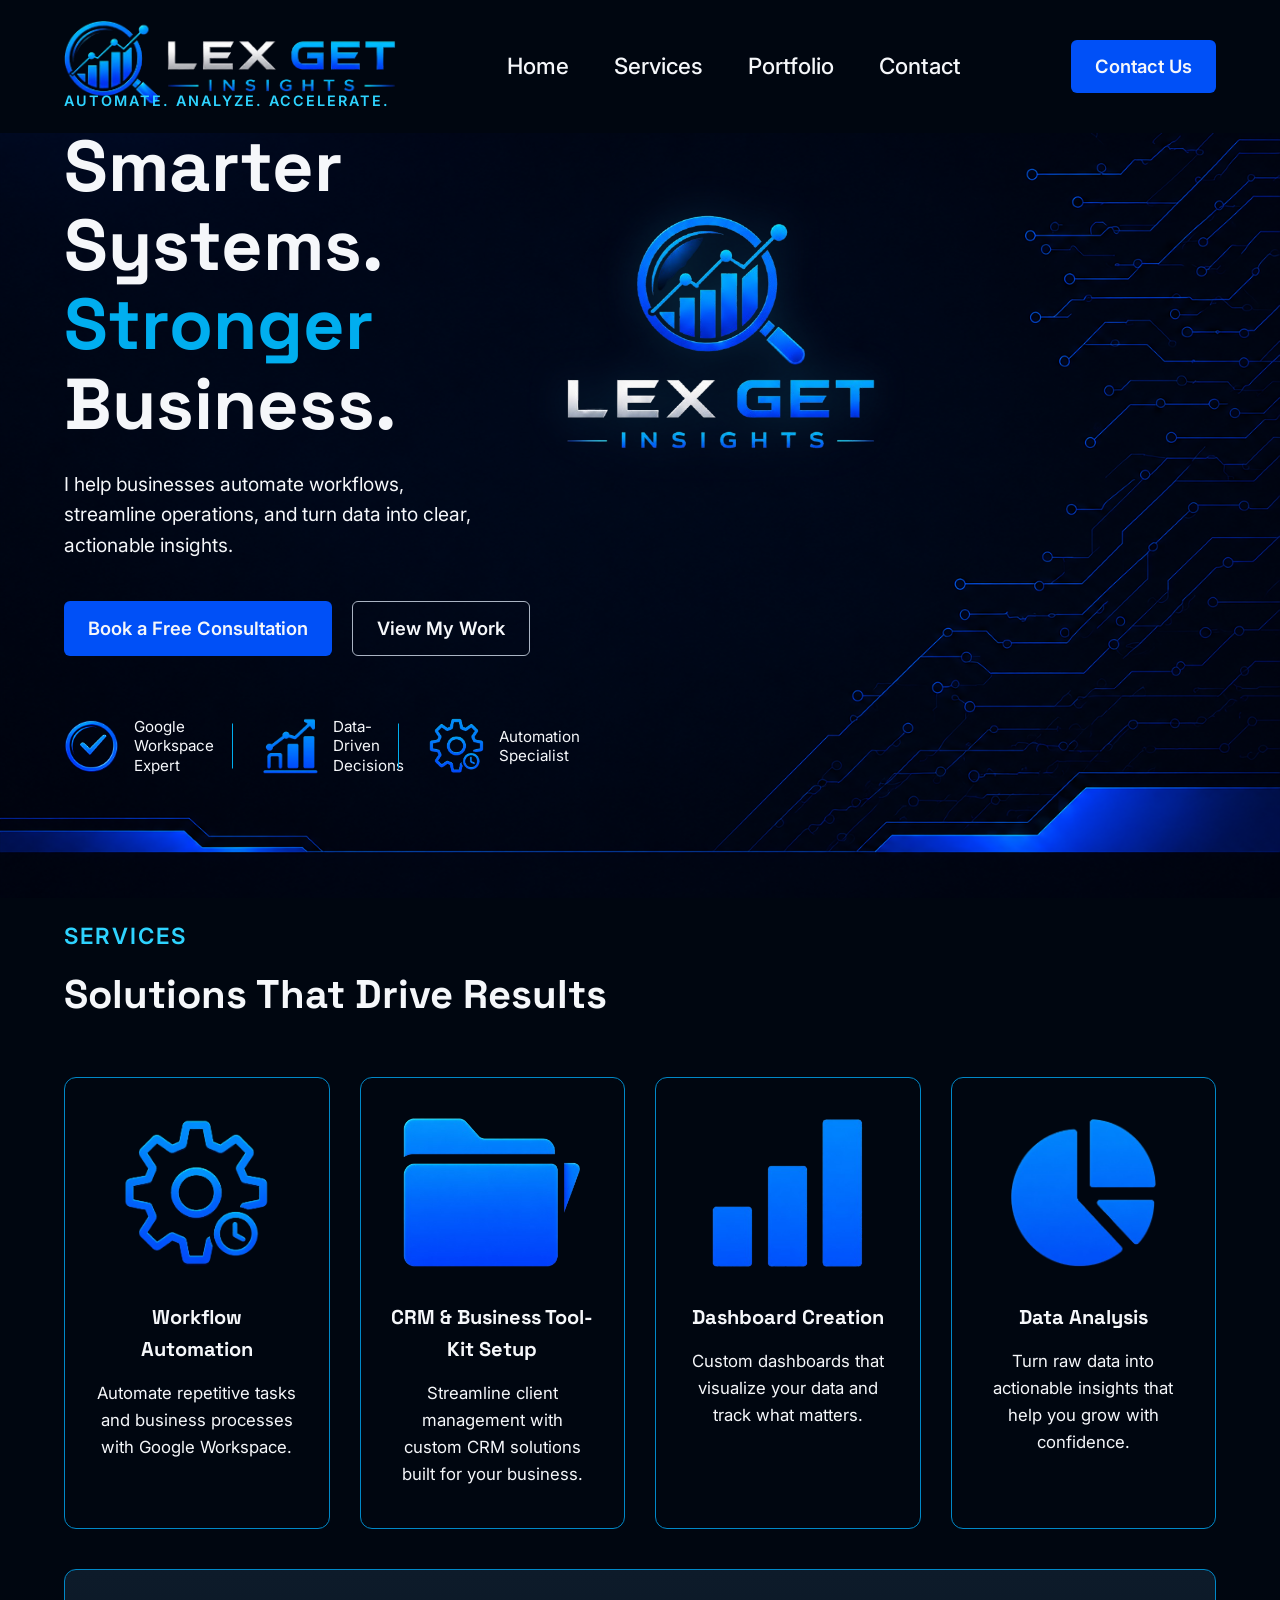
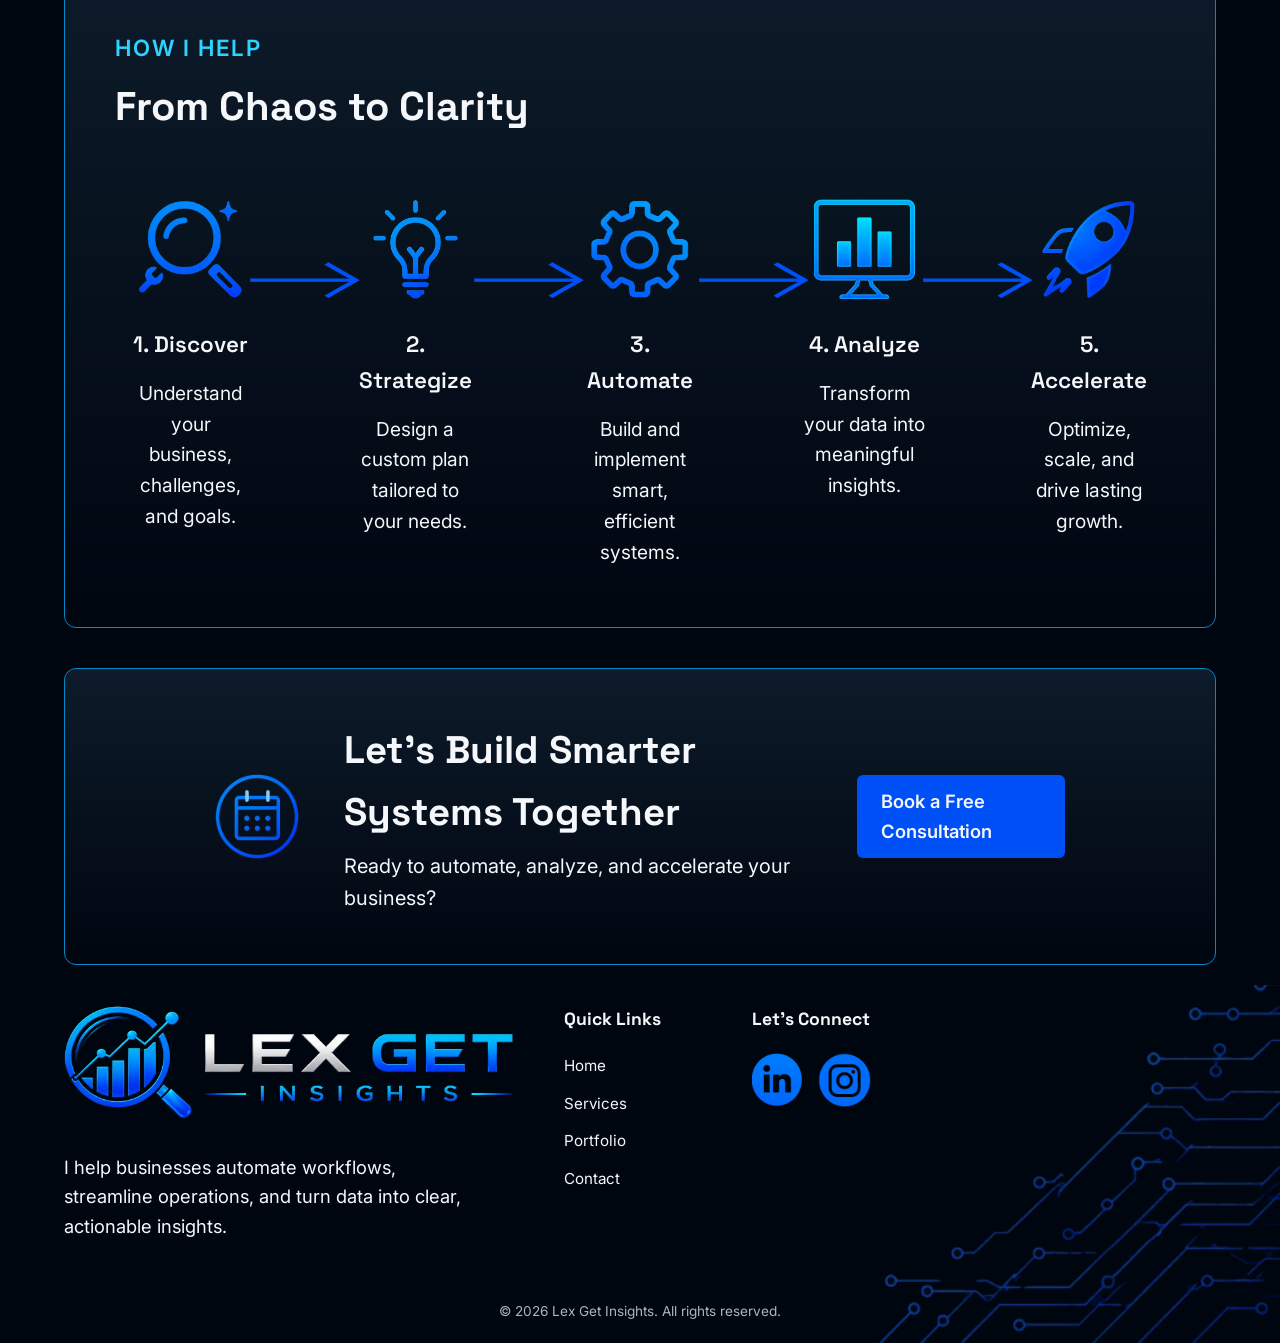
<file: index.html>
<!DOCTYPE html>
<html lang="en">
<head>
    <meta charset="UTF-8">
    <meta name="viewport" content="width=device-width, initial-scale=1.0">
    <title>Lex Get Insights | Data & Automation</title>
    
    <link rel="preconnect" href="https://fonts.googleapis.com">
    <link rel="preconnect" href="https://fonts.gstatic.com" crossorigin>
    <link href="https://fonts.googleapis.com/css2?family=Inter:wght@400;500;600&family=Space+Grotesk:wght@500;700&display=swap" rel="stylesheet">
    
    <link rel="stylesheet" href="css/style.css">
</head>
<body>
    <header class="main-header">
        
        <div class="logo">
            <img src="Assets/Images/nav-logo.png" alt="Lex Get Insights Logo" class="logo-img">
        </div>
        
        <nav class="nav-links">
            <a href="/">Home</a>
            <a href="/#services">Services</a>
            <a href="/portfolio">Portfolio</a>
            <a href="/contact">Contact</a>
        </nav>
        
        <a href="/contact" class="btn btn-primary">
            Contact Us
        </a>

    </header>

    <section class="hero" id="home">
        
        <div class="hero-content">
            <p class="subtitle">AUTOMATE. ANALYZE. ACCELERATE.</p>
            <h1>Smarter Systems.<br><span class="highlight">Stronger</span> Business.</h1>
            <p class="description">I help businesses automate workflows, streamline operations, and turn data into clear, actionable insights.</p>
            
            <div class="hero-buttons">
                <a href="/contact" class="btn btn-primary">Book a Free Consultation</a>
                <a href="/portfolio" class="btn btn-secondary">View My Work</a>
            </div>
            <div class="trust-badges">
                <div class="badge">
                    <img src="Assets/Images/icon-check.png" alt="Check Icon" class="badge-check">
                    <span>Google Workspace<br>Expert</span>
                </div>
                <div class="badge">
                    <img src="Assets/Images/icon-chart.png" alt="Chart Icon" class="badge-chart">
                    <span>Data-Driven<br>Decisions</span>
                </div>
                <div class="badge">
                    <img src="Assets/Images/icon-gear.png" alt="Gear Icon" class="badge-gear">
                    <span>Automation<br>Specialist</span>
                </div>
            </div>
                </div>
            </div>
        </div>

        <div class="hero-graphic">
            <img src="Assets/Images/logo.png" alt="Data Insights Graphic">
            </div>

    </section>
    <section class="services-section" id="services">
        
        <div class="section-header">
            <p class="section-subtitle">SERVICES</p>
            <h2>Solutions That Drive Results</h2>
        </div>
        
        <div class="services-grid">
            
            <div class="service-card">
                <img src="Assets/Images/icon-gear.png" alt="Workflow Automation" class="service-icon">
                <h3>Workflow Automation</h3>
                <p>Automate repetitive tasks and business processes with Google Workspace.</p>
            </div>

            <div class="service-card">
                <img src="Assets/Images/icon-crm.png" alt="CRM & Systems Setup" class="service-icon">
                <h3>CRM & Business Tool-Kit Setup</h3>
                <p>Streamline client management with custom CRM solutions built for your business.</p>
            </div>

            <div class="service-card">
                <img src="Assets/Images/icon-dashboard.png" alt="Dashboard Creation" class="service-icon">
                <h3>Dashboard Creation</h3>
                <p>Custom dashboards that visualize your data and track what matters.</p>
            </div>

            <div class="service-card">
                <img src="Assets/Images/icon-analysis.png" alt="Data Analysis" class="service-icon">
                <h3>Data Analysis</h3>
                <p>Turn raw data into actionable insights that help you grow with confidence.</p>
            </div>

        </div>
    </section>
    <section class="process-section" id="process">
        
        <div class="process-container">
            
            <div class="section-header">
                <p class="section-subtitle">HOW I HELP</p>
                <h2>From Chaos to Clarity</h2>
            </div>

            <div class="process-steps">
                
                <div class="step">
                    <img src="Assets/Images/icon-discover.png" alt="Discover">
                    <h4>1. Discover</h4>
                    <p>Understand your business, challenges, and goals.</p>
                </div>

                <div class="step-arrow">&#10230;</div>

                <div class="step">
                    <img src="Assets/Images/icon-strategize.png" alt="Strategize">
                    <h4>2. Strategize</h4>
                    <p>Design a custom plan tailored to your needs.</p>
                </div>

                <div class="step-arrow">&#10230;</div>

                <div class="step">
                    <img src="Assets/Images/icon-automate.png" alt="Automate">
                    <h4>3. Automate</h4>
                    <p>Build and implement smart, efficient systems.</p>
                </div>

                <div class="step-arrow">&#10230;</div>

                <div class="step">
                    <img src="Assets/Images/icon-analyze.png" alt="Analyze">
                    <h4>4. Analyze</h4>
                    <p>Transform your data into meaningful insights.</p>
                </div>

                <div class="step-arrow">&#10230;</div>

                <div class="step">
                    <img src="Assets/Images/icon-accelerate.png" alt="Accelerate">
                    <h4>5. Accelerate</h4>
                    <p>Optimize, scale, and drive lasting growth.</p>
                </div>

            </div>
        </div>
    </section>
    <section class="cta-section">
        <div class="cta-container">
            
            <div class="cta-left">
                <img src="Assets/Images/icon-cta-large.png" alt="Schedule Icon" class="cta-main-icon">
                <div class="cta-text">
                    <h2>Let's Build Smarter Systems Together</h2>
                    <p>Ready to automate, analyze, and accelerate your business?</p>
                </div>
            </div>

            <div class="cta-right">
                <a href="/contact" class="btn btn-primary">Book a Free Consultation</a>
            </div>

        </div>
    </section>
    <footer class="site-footer">
        <div class="footer-container">
            
            <div class="footer-brand">
                <img src="Assets/Images/nav-logo.png" alt="Lex Get Insights Logo" class="footer-logo">
                <p>I help businesses automate workflows, streamline operations, and turn data into clear, actionable insights.</p>
            </div>

            <div class="footer-links">
                <h4>Quick Links</h4>
                <ul>
                    <li><a href="/">Home</a></li>
                    <li><a href="/#services">Services</a></li>
                    <li><a href="/portfolio">Portfolio</a></li>
                    <li><a href="/contact">Contact</a></li>
                </ul>
            </div>

            <div class="footer-socials">
                <h4>Let's Connect</h4>
                <div class="social-icons">
                    <a href="https://www.linkedin.com/in/lexijimenez/">
                        <img src="Assets/Images/icon-linkedin-circle.png" alt="LinkedIn" class="social-icon-linkedin"></a>
                    <a href="https://www.instagram.com/lex_get_insights/?hl=en">
                        <img src="Assets/Images/icon-ig-circle.png" alt="Instagram" class="social-icon-instagram"></a>
                </div>
            </div>

        </div>
        

        <div class="footer-bottom">
            <p>&copy; 2026 Lex Get Insights. All rights reserved.</p>
        </div>
        <img src="Assets/Images/footer-corner.png" alt="" class="footer-corner-graphic">

    </footer>

    </body>
</html>
</file>
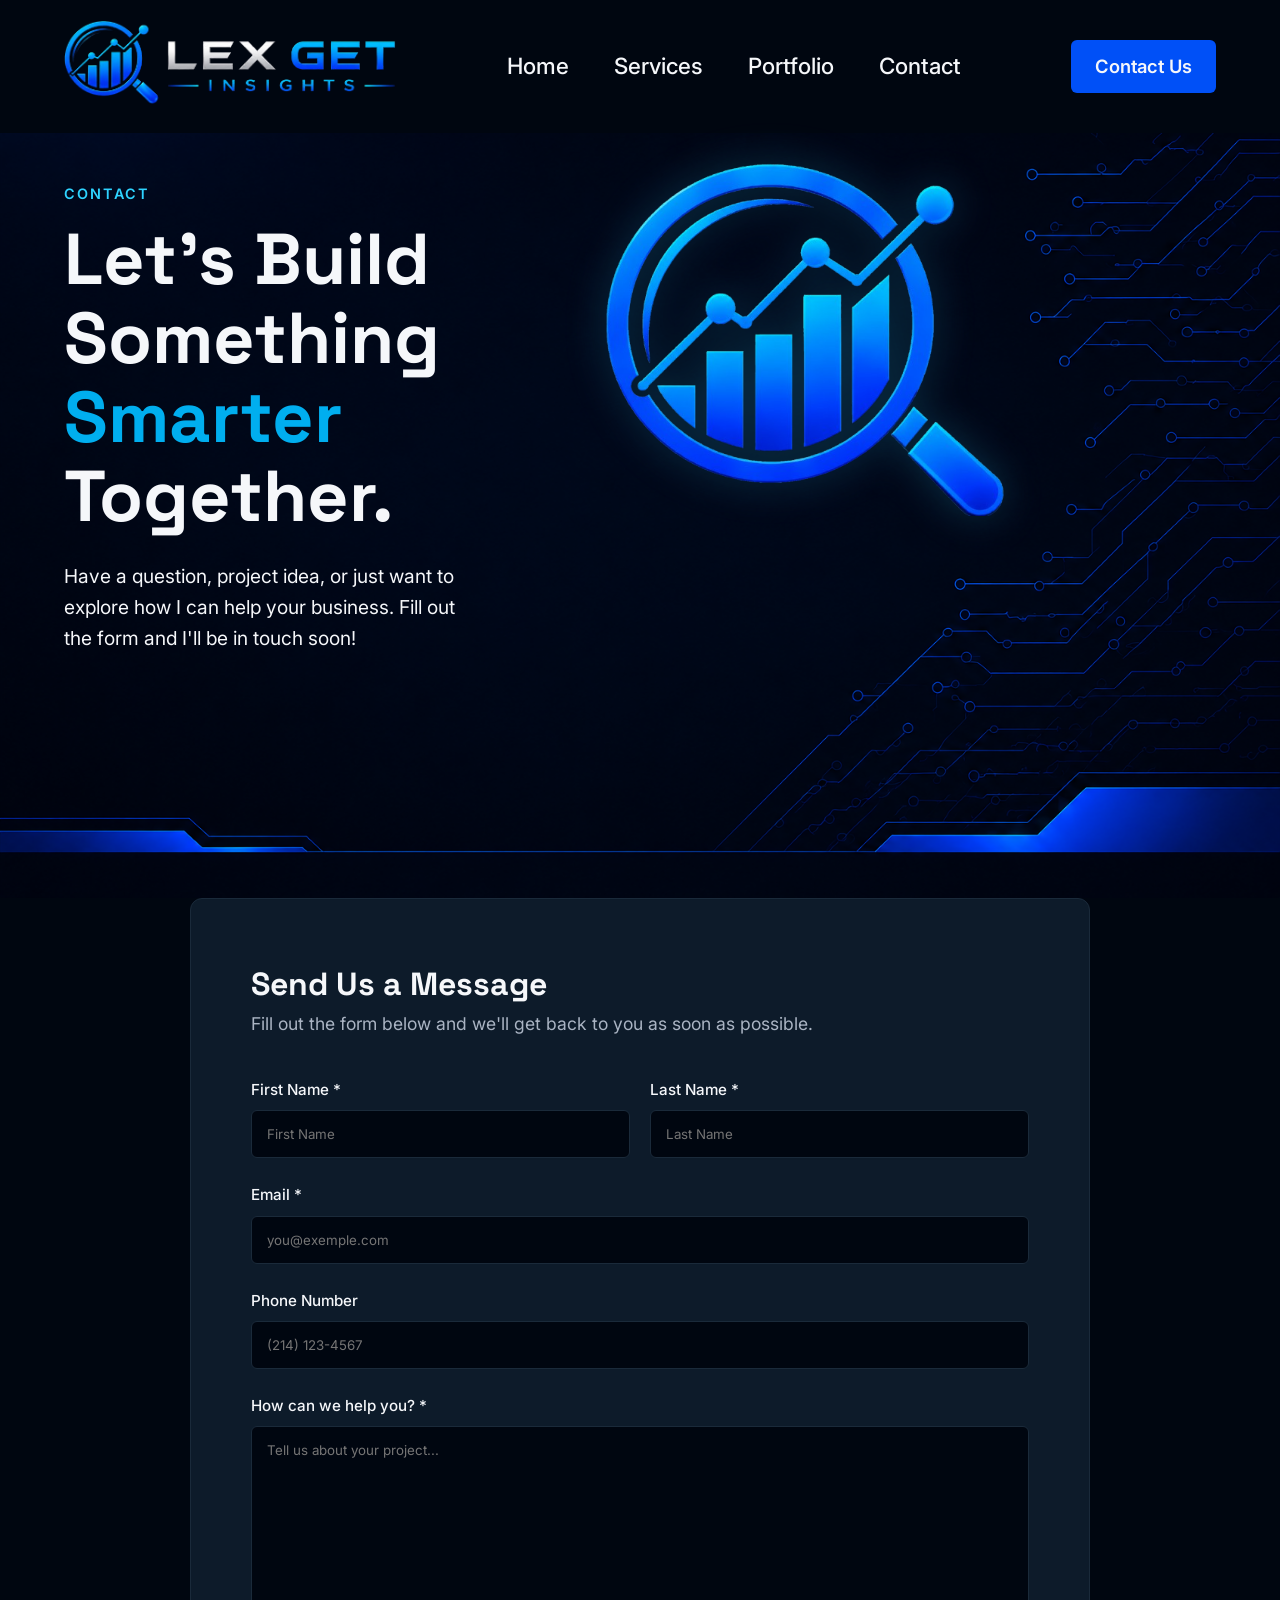
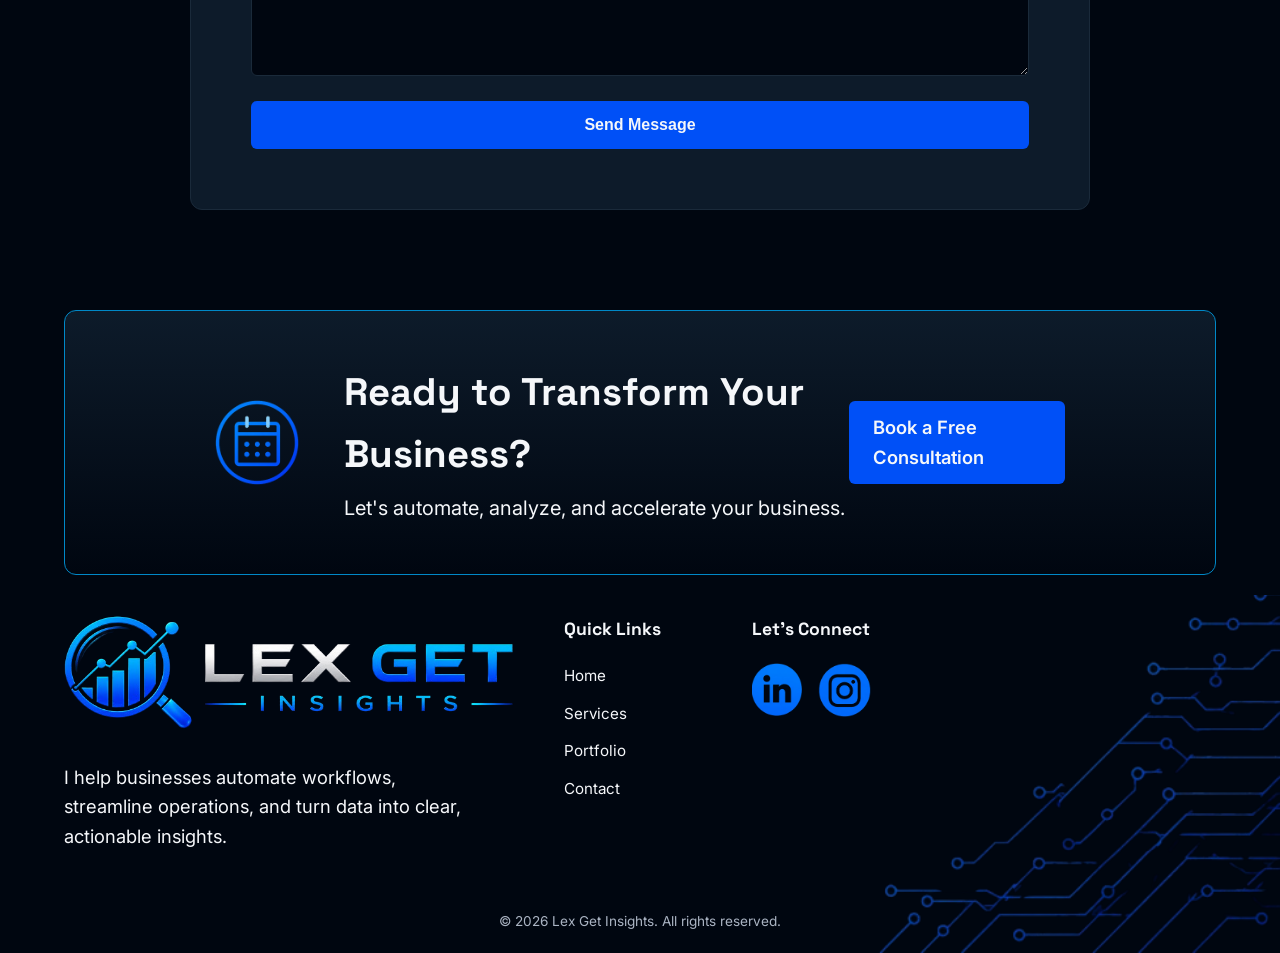
<file: contact.html>
<!DOCTYPE html>
<html lang="en">
<head>
    <meta charset="UTF-8">
    <meta name="viewport" content="width=device-width, initial-scale=1.0">
    <title>Contact | Lex Get Insights</title>
    
    <link rel="preconnect" href="https://fonts.googleapis.com">
    <link rel="preconnect" href="https://fonts.gstatic.com" crossorigin>
    <link href="https://fonts.googleapis.com/css2?family=Inter:wght@400;500;600&family=Space+Grotesk:wght@500;700&display=swap" rel="stylesheet">  
    <link rel="stylesheet" href="css/style.css">
</head>

<body>
    <header class="main-header">
        <div class="logo">
            <img src="Assets/Images/nav-logo.png" alt="Lex Get Insights Logo" class="logo-img">
        </div>
        <nav class="nav-links">
            <a href="/">Home</a>
            <a href="/#services">Services</a>
            <a href="/portfolio">Portfolio</a>
            <a href="/contact">Contact</a>
        </nav>
            <a href="/contact" class="btn btn-primary">Contact Us</a>
    </header>

    <section class="hero" id="home">
        <div class="hero-content">
            <p class="subtitle">Contact</p>
            <h1>Let's Build Something<br><span class="highlight">Smarter</span> Together.</h1>
            <p class="description">Have a question, project idea, or just want to explore how I can help your business. 
                Fill out the form and I'll be in touch soon!</p>
        </div>
        <div class="hero-graphic">
            <img src="Assets/Images/Insights-logo.png" alt="Data Insights Graphic" class="contact-hero-img">
        </div>
    </section>

    <section class="contact-form-section">
    <div class="form-container">
<div class="form-header">
        <h3>Send Us a Message</h3>
        <p>Fill out the form below and we'll get back to you as soon as possible.</p>
    </div>
        
        <form id="inquiry-form">
    <div class="form-row">
        <div class="form-group">
            <label for="FirstName">First Name *</label>
            <input type="text" name="firstName" placeholder="First Name" required>
        </div>
        <div class="form-group">
            <label for="LastName">Last Name *</label>
            <input type="text" name="lastName" placeholder="Last Name" required>
        </div>
    </div>

    <div class="form-group">
        <label for="Email">Email *</label>
        <input type="email" name="email" placeholder="you@exemple.com" required>
    </div>

    <div class="form-group">
        <label for="Phone">Phone Number</label>
        <input type="tel" name="phone" placeholder="(214) 123-4567">
    </div>

    <div class="form-group">
        <label for="Message">How can we help you? *</label>
        <textarea name="message" placeholder="Tell us about your project..."></textarea>
    </div>

    <button type="submit" class="submit-button">Send Message</button>
</form>

<div id="success-message" class="hidden">
        <h3>Thank you!</h3>
        <p>Your inquiry has been submitted. We will contact you soon!</p>
    </div>
    </div>
    </section>

    <section class="cta-section">
        </section>

    <footer class="site-footer">
        </footer>

   <script>
  const form = document.getElementById('inquiry-form');
  const successMessage = document.getElementById('success-message');
  
  // NEW: 1. Grab the submit button so we can control it
  const submitBtn = form.querySelector('.submit-button'); 

  // IMPORTANT: Replace this with your actual Google Script URL
  const SCRIPT_URL = "https://script.google.com/macros/s/AKfycbzHzBVbfmNsT1n6Gexwps_C5vP4YtxvHcUQK9m3H01-yP7qOJF6SyucvJMWenX4Y90S/exec";

  form.addEventListener('submit', function(event) {
    event.preventDefault(); // This stops the page from refreshing

    // NEW: 2. Immediately lock the button and change the text
    submitBtn.disabled = true;
    submitBtn.textContent = 'Submitting...';

    // 1. Gather all the information from the form boxes
    const formData = new FormData(form);

    // 2. Send the data to your Google Script
    fetch(SCRIPT_URL, {
        method: 'POST',
        body: formData
      })
      .then(response => {
        // 3. ONLY if the send was successful, do these two things:
        form.style.display = 'none';           // Hide the form
        successMessage.classList.remove('hidden'); // Show the "Thank you" message
        
        // NEW: 3. Reset the button (just good practice in case the form is ever re-shown)
        submitBtn.disabled = false;
        submitBtn.textContent = 'Send Message';
      })
      .catch(error => {
        console.error('Error!', error);
        alert("Oops! Something went wrong. Please try again.");
        
        // NEW: 4. If it fails, unlock the button so they can try again!
        submitBtn.disabled = false;
        submitBtn.textContent = 'Send Message';
      });
  });
</script>

</body>



    </section>
    
            </div>
        </div>
    </section>
    <section class="cta-section">
        <div class="cta-container">
            
            <div class="cta-left">
                <img src="Assets/Images/icon-cta-large.png" alt="Schedule Icon" class="cta-main-icon">
                <div class="cta-text">
                    <h2>Ready to Transform Your Business?</h2>
                    <p>Let's automate, analyze, and accelerate your business.</p>
                </div>
            </div>

            <div class="cta-right">
                <a href="/contact" class="btn btn-primary">Book a Free Consultation</a>
            </div>

        </div>
    </section>
    <footer class="site-footer">
        <div class="footer-container">
            
            <div class="footer-brand">
                <img src="Assets/Images/nav-logo.png" alt="Lex Get Insights Logo" class="footer-logo">
                <p>I help businesses automate workflows, streamline operations, and turn data into clear, actionable insights.</p>
            </div>

            <div class="footer-links">
                <h4>Quick Links</h4>
                <ul>
                    <li><a href="/">Home</a></li>
                    <li><a href="/#services">Services</a></li>
                    <li><a href="/portfolio">Portfolio</a></li>
                    <li><a href="/contact">Contact</a></li>
                </ul>
            </div>

            <div class="footer-socials">
                <h4>Let's Connect</h4>
                <div class="social-icons">
                    <a href="https://www.linkedin.com/in/lexijimenez/">
                        <img src="Assets/Images/icon-linkedin-circle.png" alt="LinkedIn" class="social-icon-linkedin"></a>
                    <a href="https://www.instagram.com/lex_get_insights/?hl=en">
                        <img src="Assets/Images/icon-ig-circle.png" alt="Instagram" class="social-icon-instagram"></a>
                </div>
            </div>

        </div>
        

        <div class="footer-bottom">
            <p>&copy; 2026 Lex Get Insights. All rights reserved.</p>
        </div>
        <img src="Assets/Images/footer-corner.png" alt="" class="footer-corner-graphic">

    </footer>

    </body>
</html>
</file>
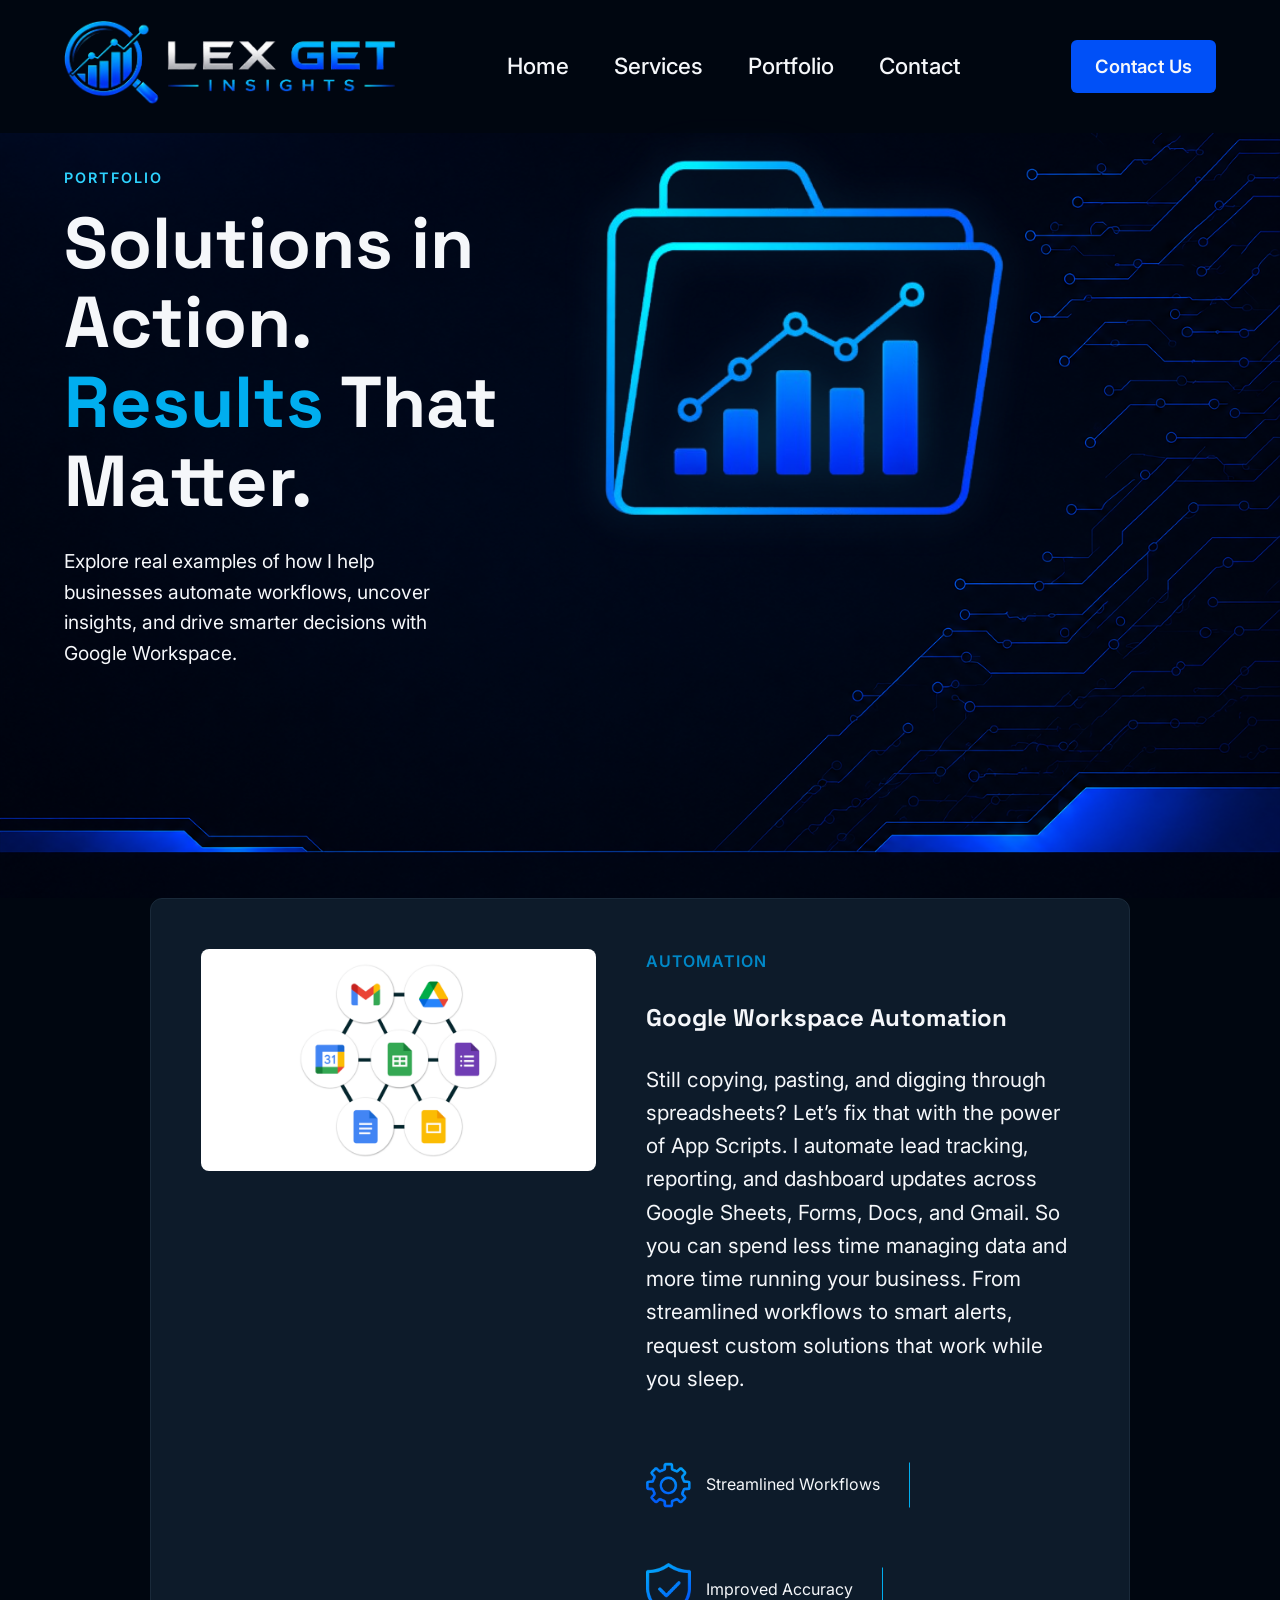
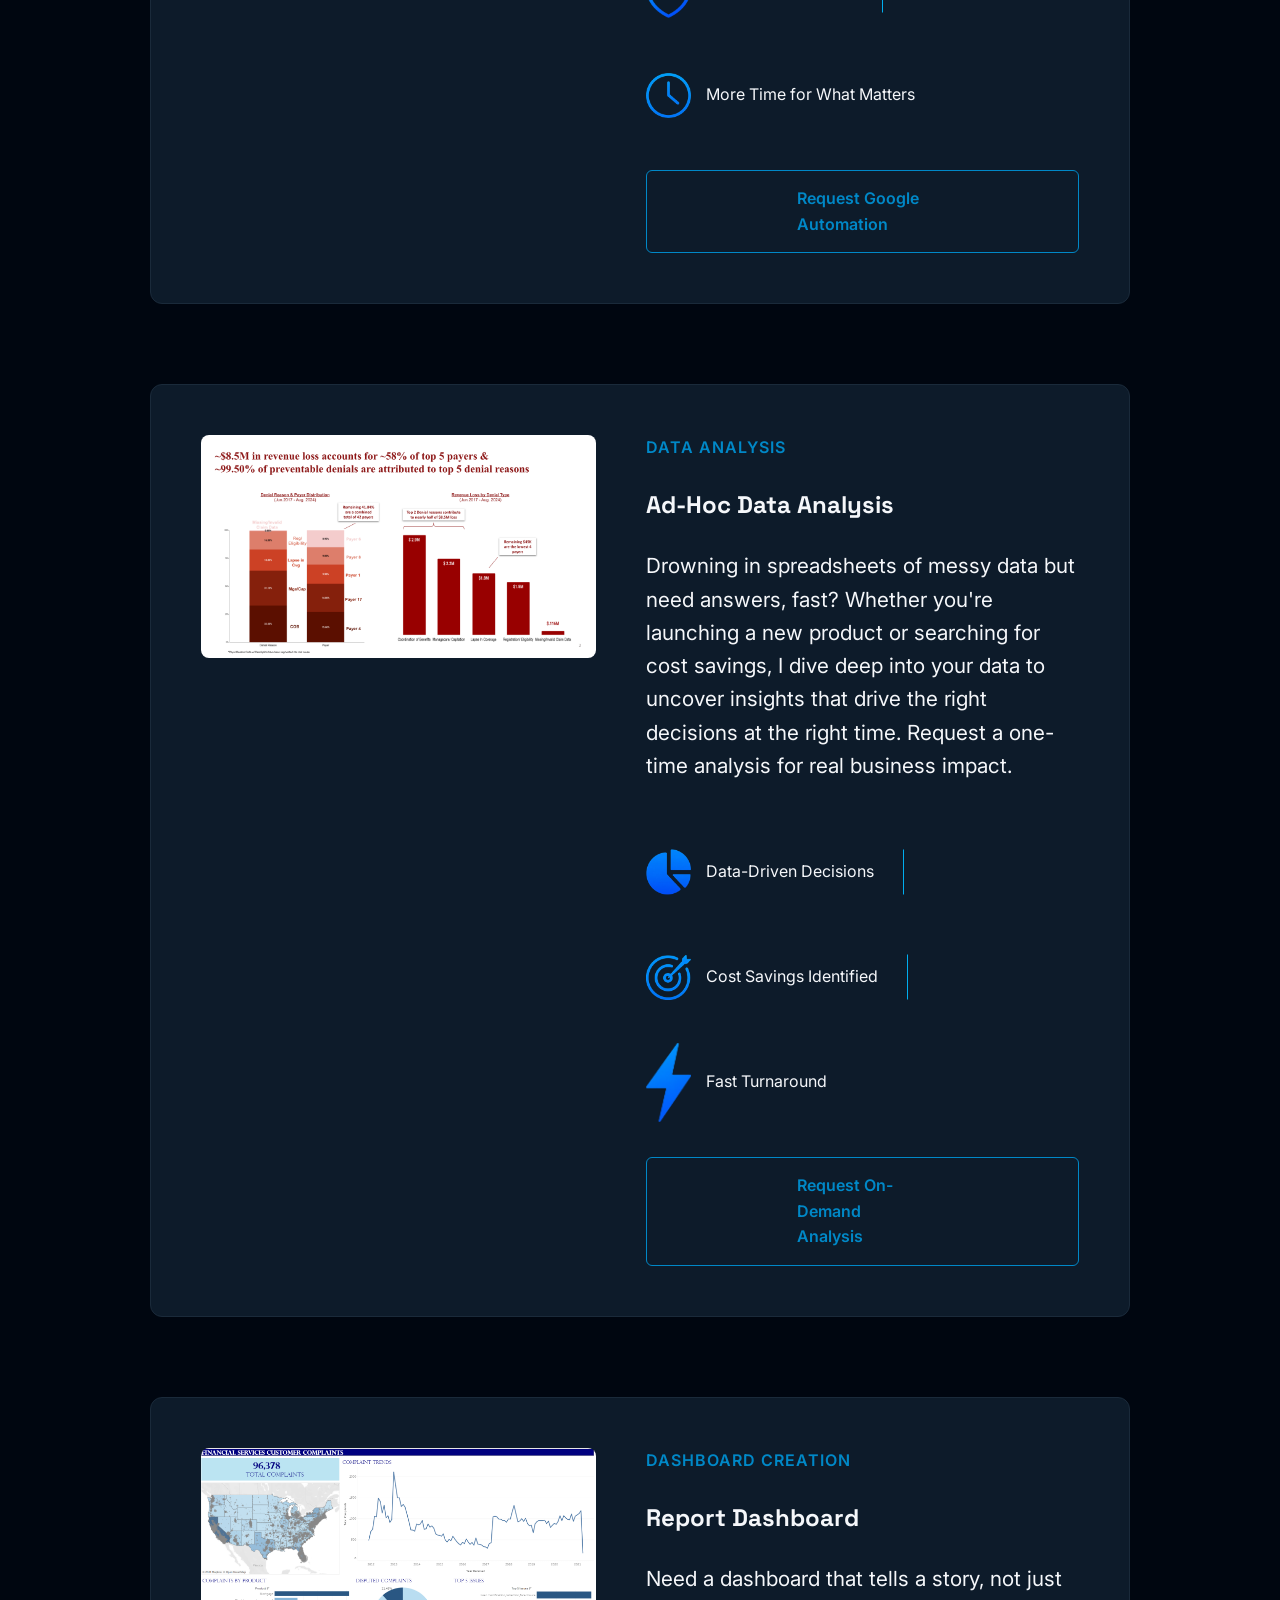
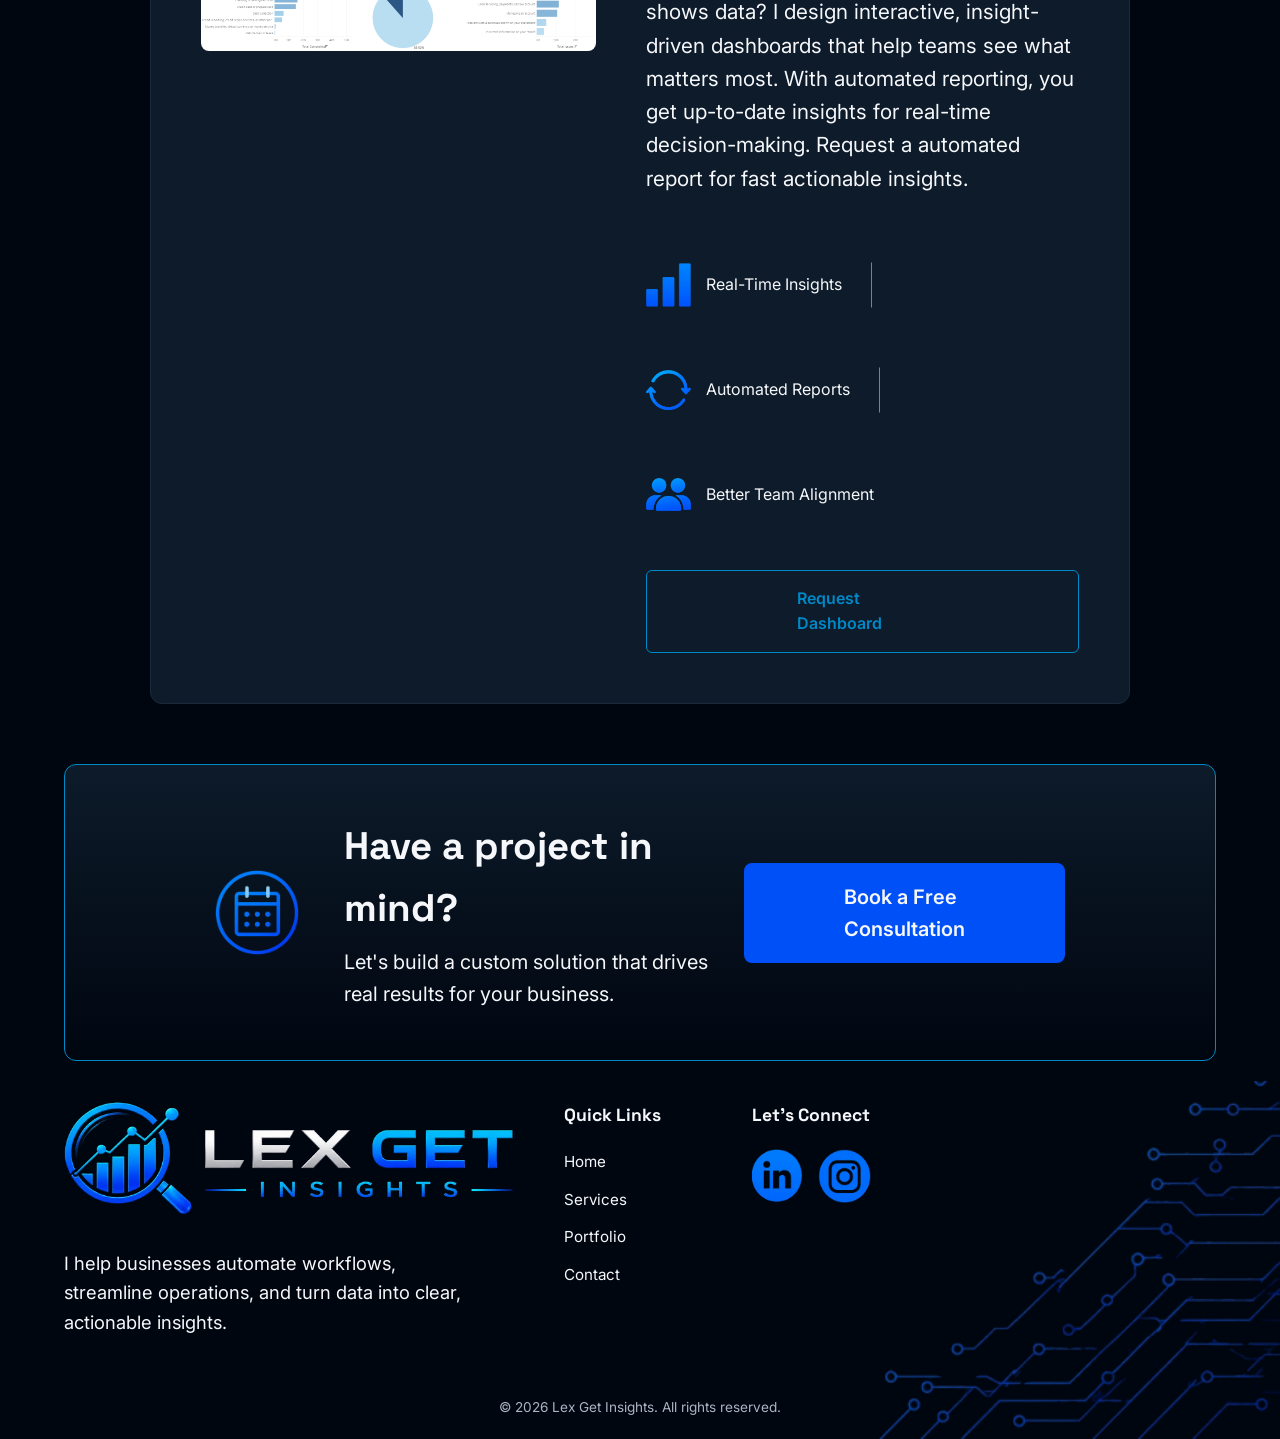
<file: portfolio.html>
<!DOCTYPE html>
<html lang="en">
<head>
    <meta charset="UTF-8">
    <meta name="viewport" content="width=device-width, initial-scale=1.0">
    <title>Portfolio | Lex Get Insights</title>
    
    <link rel="preconnect" href="https://fonts.googleapis.com">
    <link rel="preconnect" href="https://fonts.gstatic.com" crossorigin>
    <link href="https://fonts.googleapis.com/css2?family=Inter:wght@400;500;600&family=Space+Grotesk:wght@500;700&display=swap" rel="stylesheet">
    
    <link rel="stylesheet" href="css/style.css">
</head>
<body>
    <header class="main-header">
        
        <div class="logo">
            <img src="Assets/Images/nav-logo.png" alt="Lex Get Insights Logo" class="logo-img">
        </div>
        
        <nav class="nav-links">
            <a href="/">Home</a>
            <a href="/#services">Services</a>
            <a href="/portfolio">Portfolio</a>
            <a href="/contact">Contact</a>
        </nav>
        
        <a href="/contact" class="btn btn-primary">
            Contact Us
        </a>

    </header>

    <section class="hero" id="home">
        
        <div class="hero-content">
            <p class="subtitle">Portfolio</p>
            <h1>Solutions in Action.<br><span class="highlight">Results</span> That Matter.</h1>
            <p class="description">Explore real examples of how I help businesses automate workflows, 
                uncover insights, and drive smarter decisions with Google Workspace.</p>
            
            
                </div>
            </div>
        </div>

        <div class="hero-graphic">
            <img src="Assets/Images/portfolio-logo.png" alt="Data Insights Graphic" class="portfolio-hero-img">
            </div>

    </section>

    <main class="portfolio-container">
    
        <section class="portfolio-header">
            <h2></h2>
        </section>

        <section class="project-grid">

    <div class="project-card">
        <div class="project-image">
            <a href="https://workspace.google.com/products/apps-script/" target="_blank">
                <img src="Assets/Images/google-apps.png" alt="Google Workspace Automation">
            </a>
        </div>
        <div class="project-content">
            <span class="project-category">AUTOMATION</span> 
            <h3>Google Workspace Automation</h3>
            <p>Still copying, pasting, and digging through spreadsheets? Let’s fix that with the power of App Scripts. I automate lead tracking, reporting, and dashboard updates across Google Sheets, Forms, Docs, and Gmail. So you can spend less time managing data and more time running your business. From streamlined workflows to smart alerts, request custom solutions that work while you sleep.</p>
            
            <div class="project-badges">
                <span class="badge">
                    <img src="Assets/Images/icon-automate.png" alt="Icon" class="badge-icon">
                    Streamlined Workflows
                </span>
                <span class="badge">
                    <img src="Assets/Images/icon-accuracy.png" alt="Icon" class="badge-icon">
                    Improved Accuracy
                </span>
                <span class="badge">
                    <img src="Assets/Images/icon-time.png" alt="Icon" class="badge-icon">
                    More Time for What Matters
                </span>
            </div>
            <a href="/contact" class="project-btn">Request Google Automation</a>
        </div>
    </div>

    <div class="project-card">
        <div class="project-image image-wide-a">
             <a href="https://docs.google.com/presentation/d/1eHmYZ42lrAtOeCzEwnIR_jWKOKaexzlJSJuCd7Dvaik/edit?usp=sharing" target="_blank">
            <img src="Assets/Images/ad-hoc-analysis.png" alt="Ad-Hoc Data Analysis">
            </a>
        </div>
        <div class="project-content">
            <span class="project-category">DATA ANALYSIS</span> 
            <h3>Ad-Hoc Data Analysis</h3>
            <p>Drowning in spreadsheets of messy data but need answers, fast? Whether you're launching a new product or searching for cost savings, 
                I dive deep into your data to uncover insights that drive the right decisions at the right time. 
                Request a one-time analysis for real business impact.</p>
            
            <div class="project-badges">
                <span class="badge">
                    <img src="Assets/Images/icon-analysis.png" alt="Icon" class="badge-icon">
                    Data-Driven Decisions
                </span>
                <span class="badge">
                    <img src="Assets/Images/icon-savings.png" alt="Icon" class="badge-icon">
                    Cost Savings Identified
                </span>
                <span class="badge">
                    <img src="Assets/Images/icon-fast.png" alt="Icon" class="badge-icon">
                    Fast Turnaround
                </span>
            </div>
            <a href="/contact" class="project-btn">Request On-Demand Analysis</a>
        </div>
    </div>

    <div class="project-card">
        <div class="project-image image-wide">
            <a href="https://public.tableau.com/views/FinancialServicesCustomerComplaintsDashboard/FinancialServicesCustomerComplaints?:language=en-US&:sid=&:redirect=auth&:display_count=n&:origin=viz_share_link" target="_blank">
            <img src="Assets/Images/fs-dashboard.png" alt="Report Dashboard">
            </a>
        </div>
        <div class="project-content">
            <span class="project-category">DASHBOARD CREATION</span> 
            <h3>Report Dashboard</h3>
            <p>Need a dashboard that tells a story, not just shows data? I design interactive, insight-driven dashboards that 
                help teams see what matters most. With automated reporting, you get up-to-date insights for real-time decision-making. 
                Request a automated report for fast actionable insights.</p>
            
            <div class="project-badges">
                <span class="badge">
                    <img src="Assets/Images/icon-dashboard.png" alt="Icon" class="badge-icon">
                    Real-Time Insights
                </span>
                <span class="badge">
                    <img src="Assets/Images/icon-autoreports.png" alt="Icon" class="badge-icon">
                    Automated Reports
                </span>
                <span class="badge">
                    <img src="Assets/Images/icon-team.png" alt="Icon" class="badge-icon">
                    Better Team Alignment
                </span>
            </div>
            <a href="/contact" class="project-btn">Request Dashboard</a>
        </div>
    </div>

</section>

    </main>
    

    <section class="cta-section">
        <div class="cta-container">
            
            <div class="cta-left">
                <img src="Assets/Images/icon-cta-large.png" alt="Schedule Icon" class="cta-main-icon">
                <div class="cta-text">
                    <h2>Have a project in mind?</h2>
                    <p>Let's build a custom solution that drives real results for your business.</p>
                </div>
            </div>

            <div class="cta-right">
                <a href="/contact" class="cta-button">
                    Book a Free Consultation
                </a>
            </div>

        </div>
    </section>
    <footer class="site-footer">
        <div class="footer-container">
            
            <div class="footer-brand">
                <img src="Assets/Images/nav-logo.png" alt="Lex Get Insights Logo" class="footer-logo">
                <p>I help businesses automate workflows, streamline operations, and turn data into clear, actionable insights.</p>
            </div>

            <div class="footer-links">
                <h4>Quick Links</h4>
                <ul>
                    <li><a href="/">Home</a></li>
                    <li><a href="/#services">Services</a></li>
                    <li><a href="/portfolio">Portfolio</a></li>
                    <li><a href="/contact">Contact</a></li>
                </ul>
            </div>

            <div class="footer-socials">
                <h4>Let's Connect</h4>
                <div class="social-icons">
                    <a href="https://www.linkedin.com/in/lexijimenez/">
                        <img src="Assets/Images/icon-linkedin-circle.png" alt="LinkedIn" class="social-icon-linkedin"></a>
                    <a href="https://www.instagram.com/lex_get_insights/?hl=en">
                        <img src="Assets/Images/icon-ig-circle.png" alt="Instagram" class="social-icon-instagram"></a>
                </div>
            </div>

        </div>
        

        <div class="footer-bottom">
            <p>&copy; 2026 Lex Get Insights. All rights reserved.</p>
        </div>
        <img src="Assets/Images/footer-corner.png" alt="" class="footer-corner-graphic">

    </footer>

    </body>
</html>
</file>
<file: css/style.css>
/* --- BRAND STYLE GUIDE --- */
:root {
    /* Colors */
    --electric-blue: #00AEEF;
    --cyan-glow: #2ED3FF;
    --deep-navy: #000610; /* <-- Updated to your exact picked color! */
    --midnight-blue: #0D1B2A;
    --cool-gray: #AAB4C3;
    --soft-white: #F5F7FA;

    /* Typography */
    --font-heading: 'Space Grotesk', sans-serif;
    --font-body: 'Inter', sans-serif;
}

/* --- GLOBAL RESET --- */
* {
    margin: 0;
    padding: 0;
    box-sizing: border-box;
}

body {
    background-color: var(--deep-navy);
    color: var(--cool-gray);
    font-family: var(--font-body);
    line-height: 1.6;
}

h1, h2, h3, h4, h5, h6 {
    font-family: var(--font-heading);
    color: var(--soft-white);
}

/* --- NAVIGATION BAR --- */
.main-header {
    display: flex;
    justify-content: space-between;
    align-items: center;
    padding: 20px 5%;
    background-color: var(--deep-navy); /* Applies the solid #000610 color */
}

.logo-img {
    height: 85px; /* We can adjust this later depending on your image */
    width: auto;
}

.nav-links {
    display: flex;
    gap: 45px; /* Increased from 30px to space them out more */
}

.nav-links a {
    color: var(--soft-white);
    text-decoration: none;
    font-size: 1.4rem; /* Increased from 0.95rem for better readability */
    font-weight: 500; /* Adding a slight boldness helps them match the mockup's weight */
    transition: color 0.3s ease;
}

.nav-links a:hover {
    color: var(--cyan-glow); /* Turns cyan when you hover over it */
}

/* --- BUTTONS --- */
.btn {
    display: inline-flex;
    align-items: center;
    text-decoration: none;
    font-weight: 600;
    font-size: 1.15rem; /* <-- Add this new line right here! */
    border-radius: 6px;
    transition: all 0.3s ease;
}

.btn-primary {
    background-color: #0050f7; /* <-- Updated to your exact color-picked blue! */
    color: var(--soft-white);
    padding: 12px 24px;
    border: none;
    cursor: pointer;
}

.btn-primary:hover {
    background-color: var(--cyan-glow);
    box-shadow: 0 0 15px rgba(46, 211, 255, 0.4); 
}

/* --- HERO SECTION --- */
.hero {
    display: flex;
    align-items: center;
    justify-content: space-between;
    min-height: 85vh; 
    
    /* Dropped the top padding to 25px! */
    padding: 25px 5% 20px; 
    
    background-image: url('../Assets/Images/hero-bg.png');
    background-size: cover;
    background-position: bottom; 
    background-repeat: no-repeat;
}

/* --- THE NUDGE TRICK --- */
.hero > div {
    /* A negative value pulls it UP towards the top of the screen */
    transform: translateY(-80px); 
}

.hero-content {
    width: 50%; /* Keeps the text constrained to the left side */
    color: var(--soft-white);
}

.subtitle {
    color: var(--cyan-glow);
    font-weight: 600;
    letter-spacing: 2px;
    margin-bottom: 15px;
    font-size: 0.9rem;
    text-transform: uppercase;
}

.hero h1 {
    font-size: 4.5rem; /* Big, bold headline */
    line-height: 1.1;
    margin-bottom: 25px;
}

.highlight {
    color: var(--electric-blue); /* Makes "Stronger" pop */
}

.description {
    font-size: 1.2rem;
    margin-bottom: 40px;
    max-width: 90%;
}

.hero-buttons {
    display: flex;
    gap: 20px;
}

/* Secondary Button Style */
.btn-secondary {
    background-color: transparent;
    color: var(--soft-white);
    padding: 12px 24px;
    border: 1px solid var(--cool-gray);
    cursor: pointer;
}

.btn-secondary:hover {
    border-color: var(--cyan-glow);
    color: var(--cyan-glow);
}

/* --- HERO GRAPHIC & ANIMATION --- */
.hero-graphic {
    width: 40%; /* Shrinks the container slightly so it doesn't take up the whole right side */
    display: flex;
    justify-content: flex-start; /* Pulls the image to the left edge of its container */
    align-items: center;
    margin-right: 27%; /* This is the magic buffer! It forces a gap on the right, pushing the logo inward */
    margin-bottom: 200px; /* <-- This is the new line! It nudges the image up. */
}

.hero-graphic img {
    width: 100%; /* Allows it to fill its new, properly positioned container */
    max-width: 600px; /* Caps the maximum size to help control the blurriness for now */
    height: auto;
    filter: drop-shadow(0 0 20px rgba(46, 211, 255, 0.2)); 
    animation: float 6s ease-in-out infinite; 
}

/* Keyframes dictate how the animation behaves over time */
@keyframes float {
    0% { transform: translateY(0px); }
    50% { transform: translateY(-20px); } 
    100% { transform: translateY(0px); }
}

/* --- TRUST BADGES --- */
.trust-badges {
    display: flex;
    align-items: center;
    margin-top: 50px;
    gap: 30px; 
    /* The horizontal border-top and padding-top have been removed! */
}


.badge {
    display: flex;
    align-items: center;
    gap: 15px; /* Increased slightly to give the larger icons breathing room */
    height: 80px; /* Increased the container height so the dividers stay even and tall */
}

/* --- CUSTOM VERTICAL DIVIDERS --- */

/* 1. We remove the old border, but keep the padding and add an 'anchor' */
.badge:not(:last-child) {
    padding-right: 30px; 
    position: relative; /* This acts as an anchor for our custom line */
}

/* 2. We draw the new custom line */
.badge:not(:last-child)::after {
    content: "";
    position: absolute;
    right: 0;
    top: 50%;
    transform: translateY(-50%); /* Perfectly centers the line vertically */
    width: 1px; /* The thickness of the line */
    height: 45px; /* <-- Tweak this number to make the line shorter or taller! */
    background-color: var(--electric-blue); /* Keeps your custom neon blue */
}

/* --- INDIVIDUAL ICON SIZING --- */
.badge img {
    height: auto;
    object-fit: contain;
}

/* Tweak these specific widths until they visually match on your screen */
.badge-check {
    width: 55px; /* Boosted to compensate for extra transparent padding */
}

.badge-chart {
    width: 55px; /* Baseline size */
}

.badge-gear {
    width: 55px; /* Slightly boosted if needed */
}

.badge span {
    font-size: 0.95rem;
    color: var(--soft-white);
    line-height: 1.3;
}

/* --- SERVICES SECTION --- */
.services-section {
    padding: 20px 5% 20px; /* Changed the first number to 20px */
    background-color: var(--deep-navy); 
}

.section-header {
    text-align: left; 
    margin-bottom: 50px;
}

.section-subtitle {
    color: var(--cyan-glow);
    font-weight: 600;
    letter-spacing: 2px;
    font-size: 1.4rem;
    text-transform: uppercase;
    margin-bottom: 10px;
}

/* This now applies to ALL section headers across your site! */
.section-header h2 {
    font-size: 2.5rem;
    color: var(--soft-white);
}

/* The Grid Layout */
.services-grid {
    display: grid;
    grid-template-columns: repeat(4, 1fr); /* Magically creates 4 equal columns */
    gap: 30px; /* Space between the cards */
}

/* The Individual Cards */
.service-card {
    background-color: transparent; 
    border: 1px solid #0088c7; /* <-- Your custom resting blue! */
    border-radius: 12px; 
    padding: 40px 30px;
    text-align: center;
    transition: all 0.3s ease;
}

/* The Hover Effect! */
.service-card:hover {
    border-color: var(--electric-blue);
    transform: translateY(-5px); /* Gives the card a gentle lift upward */
    box-shadow: 0 10px 30px rgba(0, 80, 247, 0.15); /* A faint blue glow underneath */
}

.service-icon {
    height: 150px; /* You can adjust this up or down based on your icon exports */
    width: auto;
    margin-bottom: 25px;
}

.service-card h3 {
    font-size: 1.25rem;
    margin-bottom: 15px;
}

.service-card p {
    font-size: 1.05rem; /* Increased for better readability */
    color: var(--soft-white); /* Swapped from --cool-gray to match the headers */
    line-height: 1.6;
}

/* --- PROCESS SECTION --- */
.process-section {
    padding: 20px 5% 20px; /* Changed the first number to 20px */
    background-color: var(--deep-navy); 
}

/* The Shaded Background Box */
.process-container {
    /* Updated to flow directly from top to bottom! */
    background: linear-gradient(to bottom, var(--midnight-blue) 0%, var(--deep-navy) 100%);
    border: 1px solid #0088c7; 
    border-radius: 12px;
    padding: 60px 50px;
}

.process-container .section-header {
    margin-bottom: 60px; /* Gives space between the header and the steps */
}

/* Aligning the steps horizontally */
.process-steps {
    display: flex;
    justify-content: space-between; /* This tells the browser to push equal space between every item */
    align-items: flex-start;
    width: 100%; /* Forces the invisible row to stretch edge-to-edge */
    
}

/* Individual Step Styling */
.step {
    flex: 1; /* Makes every step take up equal space */
    text-align: center;
    padding: 0 15px;
}

.step img {
    height: 100px; /* Increased by 25% to make the icons pop! */
    width: auto;
    margin-bottom: 20px;
}

.step h4 {
    font-size: 1.4rem; /* Increased by 25% (up from 1.1rem) */
    color: var(--soft-white);
    margin-bottom: 15px;
    font-weight: 600;
}

.step p {
    font-size: 1.2rem; 
    color: var(--soft-white); 
    line-height: 1.6;
    
    /* Widened the box slightly to let that first step breathe! */
    max-width: 260px; 
    margin: 0 auto; 
}

/* The Connecting Arrows */
.step-arrow {
    font-size: 3.5rem; 
    color: #0050f7; 
    display: flex;
    align-items: center;
    margin-top: 35px; 
    font-weight: 300; 
    
    /* The 75% horizontal stretch you added earlier! */
    transform: scaleX(1.75); 
    transform-origin: center; 
}

/* --- CALL TO ACTION SECTION --- */
.cta-section {
    padding: 20px 5% 20px; /* Dropped the bottom padding to 20px */
    background-color: var(--deep-navy);
}

.cta-container {
    /* Changed 'to right' to 'to bottom' */
    background: linear-gradient(to bottom, var(--midnight-blue) 0%, var(--deep-navy) 100%);
    border: 1px solid #0088c7; 
    border-radius: 12px;
    
    /* The invisible bumpers! */
    padding: 50px 150px; /* Increased the left/right padding from 60px to 150px */
    
    display: flex;
    align-items: center;
    
    /* Pushes them apart, but stops them at the 150px padding line */
    justify-content: space-between; 
    
    /* Make sure to DELETE the gap: 150px; line you added in the last step! */
}

/* Grouping the left icon and the text */
.cta-left {
    display: flex;
    align-items: center;
    gap: 45px; /* Increased to push the text further away from the icon */
}

.cta-main-icon {
    height: 85px; /* Adjust this based on how you export your icon */
    width: auto;
}

.cta-text h2 {
    font-size: 2.4rem; /* Increased significantly for maximum impact */
    color: var(--soft-white);
    margin-bottom: 8px;
}

.cta-text p {
    font-size: 1.25rem; /* Increased for better readability */
    color: var(--soft-white); /* Swapped from gray to white! */
}

/* The Bright Blue Button */
.cta-button {
    background-color: #0050f7; 
    color: var(--soft-white);
    
    /* The magic button stretcher! */
    padding: 18px 100px; /* Increased top/bottom slightly, and sides significantly */
    font-size: 1.25rem; /* Made the button text slightly larger too */
    
    border-radius: 8px;
    text-decoration: none;
    font-weight: 600;
    display: flex;
    align-items: center;
    gap: 12px; 
    transition: all 0.3s ease;
}

.cta-button:hover {
    background-color: var(--electric-blue); /* Lights up on hover! */
    transform: translateY(-3px);
    box-shadow: 0 10px 20px rgba(0, 80, 247, 0.2);
}

.btn-icon {
    height: 20px;
    width: auto;
}

/* --- FOOTER SECTION --- */
.site-footer {
    background-color: var(--deep-navy); 
    padding: 20px 5% 20px; /* Dropped the top padding to 20px */
}

.footer-container {
    display: grid;
    
    /* The Fix! We added a 2fr "ghost column" at the end to push things left */
    grid-template-columns: 2.5fr 1fr 1fr 2fr; 
    
    gap: 50px; 
    padding-bottom: 40px;
}

/* Massively increased the logo size to match the mockup */
.footer-logo {
    max-width: 450px; /* Massively increased to match your mockup vision */
    height: auto;
    margin-bottom: 25px;
}

.footer-brand p {
    color: var(--soft-white);
    font-size: 1.15rem; /* Increased for much better readability */
    max-width: 420px; /* Widened so the text flows beautifully under the large logo */
    line-height: 1.6;
}

.footer-links h4, .footer-contact-info h4, .footer-socials h4 {
    color: var(--soft-white);
    font-size: 1.1rem;
    margin-bottom: 20px;
    font-family: var(--font-heading);
}

.footer-links ul, .footer-contact-info ul {
    list-style: none;
    padding: 0;
}

.footer-links li, .footer-contact-info li {
    margin-bottom: 12px;
}

/* Aligns your small blue icons perfectly with the contact text next to them */
.footer-contact-info li {
    display: flex;
    align-items: center;
    gap: 12px; 
    color: var(--soft-white);
    font-size: 0.95rem;
}

.footer-icon {
    width: 18px; /* Keeps the contact icons tiny */
    height: auto;
}

.footer-links a, .footer-contact-info a {
    color: var(--soft-white);
    text-decoration: none;
    font-size: 0.95rem;
    transition: color 0.3s ease;
}

.footer-links a:hover, .footer-contact-info a:hover {
    color: #00AEEF; 
}

/* Groups your social media circles */
.social-icons {
    display: flex;
    gap: 15px;
}


/* Optional: Add a little extra space if they are touching */
.social-icons a {
    margin-right: 1px; 
}


.social-icon-linkedin {
    width: 50px !important; /* Use !important to override any hidden conflicts */
    height: auto !important;
    transition: transform 0.3s ease;
}

.social-icon-instagram {
    width:53px !important; 
    height: auto !important;
    transition: transform 0.3s ease;
}

.social-icon-linkedin:hover, 
.social-icon-instagram:hover {
    transform: translateY(-3px);
}

.footer-bottom {
    text-align: center;
    padding-top: 20px;
}

.footer-bottom p {
    color: var(--cool-gray);
    font-size: 0.85rem;
}

/* --- FOOTER DECORATION --- */
.site-footer {
    position: relative; /* This tells the graphic: "You are positioned relative to me!" */
    overflow: hidden;   /* Ensures the graphic doesn't spill outside the footer edges */
}

.footer-corner-graphic {
    position: absolute;
    bottom: 0;
    right: 0;
    
    /* Increased from 350px to cover more space */
    width: 800px; 
    
    height: auto;
    pointer-events: none;
    opacity: 0.7; /* Slightly more transparent so it doesn't distract from links */
    z-index: 0;   /* Ensures it stays behind your text links */
}


/* --- CONTACT PAGE --- */

/* --- HERO SECTION --- */
.contact-hero-img {
    width: 400px !important; /* Adjust this value (e.g., 300px, 400px) until it looks perfect */
    height: auto;
    /* Optional: keep the float animation if you like it */
    animation: float 6s ease-in-out infinite; 
    position: relative;
    right: -100px
}

/* --- CONTACT FORM SECTION --- */
.contact-form-section {
    padding: 0 5%;
    display: flex;
    justify-content: center;
    align-items: center;
    min-height: auto;
}

.form-container {
    background: var(--midnight-blue);
    padding: 60px;
    border-radius: 12px;
    width: 100%;
    max-width: 900px;
    border: 1px solid #1a2a3a;
    margin: 0 auto;
}

.form-row {
    display: grid;
    grid-template-columns: 1fr 1fr;
    gap: 20px;
}

.form-group {
    margin-bottom: 25px; /* Adds space between each input group */
}

.form-group label {
    display: block;
    margin-bottom: 8px; /* This is the key: tighter spacing for the label */
    color: var(--soft-white);
    font-size: 0.95rem;
    font-weight: 500;
}

.form-group input, 
.form-group textarea {
    width: 100%;
    padding: 15px;
    background: var(--deep-navy);
    border: 1px solid #1a2a3a;
    border-radius: 6px;
    color: var(--soft-white);
    display: block;
    font-family: inherit;
}

.form-group input:focus, 
.form-group textarea:focus {
    outline: none;
    border-color: var(--electric-blue);
}

.form-group textarea {
    min-height: 250px;
    resize: vertical;
}

.submit-button {
    width: 100%;
    padding: 15px;
    background-color: #0050f7;
    color: var(--soft-white);
    border: none;
    border-radius: 6px;
    font-weight: 600;
    cursor: pointer;
    transition: all 0.3s ease;
    display: flex;
    align-items: center;
    justify-content: center;
    gap: 10px;
    font-size: 1rem;
}

.submit-button:hover {
    background-color: var(--electric-blue);
    box-shadow: 0 4px 15px rgba(0, 174, 239, 0.3);
}

/* The Processing State */
.submit-button:disabled {
    background-color: var(--cool-gray); /* Dims the button */
    color: var(--midnight-blue);
    cursor: wait; /* Changes the mouse pointer to a loading spinner */
    box-shadow: none;
    transform: none; /* Stops it from bouncing if they try to click it again */
}

.form-header {
    margin-bottom: 40px; 
}

/* Increase size of the Title */
.form-header h3 {
    font-size: 2rem; /* You can change 2rem to 2.5rem or 3rem to make it bigger */
}

/* Increase size of the Description */
.form-header p {
    font-size: 1.1rem; /* You can change 1.1rem to 1.2rem or 1.3rem to make it bigger */
}

/* Styling for the success message */
.hidden {
    display: none;
}

#success-message {
    text-align: center;
    padding: 40px;
    color: var(--soft-white);
}

/* --- PORTFOLIO PAGE --- */

/* --- HERO SECTION --- */
.portfolio-hero-img {
    width: 400px !important; 
    height: auto;
    animation: float 6s ease-in-out infinite;
    
    /* Change your margin to this: */
    position: relative;
    right: -100px; /* Positive numbers move it left, negative moves it right */
}

/* Updating padding to match the CTA layout exactly */
.portfolio-container {
    max-width: 100%; /* Removing fixed max-width so it can fill the available space */
    margin: 0 auto;
    padding: 0 150px; /* Matching the 150px padding from the CTA container */
}

/* Styling for the Project Card container */
.project-card {
    width: 100%;
    display: flex;
    background: var(--midnight-blue);
    padding: 50px;           /* Increased from 30px to 50px to create more breathing room inside */
    border-radius: 12px;
    gap: 50px;               /* Increased from 30px to 50px to push the image and text apart */
    margin-bottom: 40px;
    align-items: flex-start; /* Changed from 'center' to 'flex-start' so text stays anchored at the top */
    border: 1px solid #1a2a3a;
}

/* Dividing the space between image and text */
/* Limit the image container width */
.project-image {
    flex: 0 0 45%; /* This locks the image container to 30% of the total width */
    max-width: 800px; /* This ensures it never gets wider than 350px */
}

/* 2. The New Modifier Rule (Makes your dashboard images bigger) */
.project-image.image-wide {
    flex: 0 0 45%; /* Makes the container 45% wide */
    max-width: 800px; /* Allows the image to scale up beautifully */
}

/* 2. The New Modifier Rule (Makes your dashboard images bigger) */
.project-image.image-wide-a {
    flex: 0 0 45%; /* Makes the container 45% wide */
    max-width: 800px; /* Allows the image to scale up beautifully */
}

.project-content {
    flex: 2; /* Takes up 2 parts of the space (so text is wider than the image) */
}

/* Make sure the base image has a smooth transition */
.project-image img {
    width: 100%;
    height: auto;
    object-fit: contain; 
    border-radius: 8px;
    transition: all 0.3s ease; /* <-- Add this line for a smooth bounce! */
}

/* The Hover Effect: Lift and Glow */
.project-image a:hover img {
    transform: translateY(-5px); /* Gives the image a gentle lift upward */
    box-shadow: 0 10px 30px rgba(0, 80, 247, 0.15); /* A faint blue glow underneath, matching your service cards */
}

/* Style the Category Label */
.project-category {
    color: #0088c7; /* This is your electric blue */
    font-size: 1rem;
    font-weight: 600;
    letter-spacing: 1px;
    text-transform: uppercase;
    margin-bottom: 8px;
}

/* 2. Project Title - larger and bolder */
.project-content h3 {
    font-size: 1.5rem; 
    margin: 25px 0;
    color: var(--soft-white);
}

/* 3. Description - bigger text and the "square" wrapper */
/* Update the paragraph to force a 3-line wrap */
.project-content p {
    font-size: 1.3rem; 
    line-height: 1.6;
    margin-bottom: 25px; 
    max-width: 1800px; /* Adjusting this width will force the text to wrap sooner */
    color: var(--soft-white);
}


/* Organize the badges area into a row */
.project-badges {
    display: flex;
    gap: 25px;               /* Adds generous spacing between the badges themselves */
    padding-top: 25px;
    flex-wrap: wrap;         /* This ensures if the screen gets smaller, badges wrap to a new line instead of squishing */
    justify-content: flex-start; /* Keeps everything locked to the left side */
}

/* Style the individual badge items */
.badge {
    color: var(--soft-white);
    font-size: 1rem;
    display: flex;
    align-items: center;
}

/* Lock the size of the badge icons */
.badge-icon {
    width: 45px; /* This is the magic number! Adjust up or down as needed */
    height: auto;
    object-fit: contain; /* Keeps the icon from getting stretched or squished */
}

/* Style the Request Button */
.project-btn {
    display: inline-block;
    margin-top: 35px; /* Adds space between the badges and the button */
    padding: 15px 150px;
    color: #0088c7; /* Matching your electric blue */
    border: 1px solid #0088c7;
    border-radius: 6px;
    text-decoration: none;
    font-weight: 600;
    font-size: 1rem;
    transition: all 0.3s ease;
}

/* Hover effect for the button */
.project-btn:hover {
    background-color: #0088c7;
    color: white;
}

/* Force the project cards to stack vertically */
.project-grid {
    display: flex;
    flex-direction: column;
    gap: 40px; /* This creates the space between the stacked cards */
    width: 100%;
}



/* --- MASSIVELY TEMPLATE MOBILE OVERRIDE --- */
/* --- Mobile Fix for Portfolio --- */
@media (max-width: 768px) {
    /* 1. Reset the portfolio container padding */
    .portfolio-container {
        padding: 0 20px !important; /* Forces 20px padding instead of 150px */
        width: 100% !important;
        box-sizing: border-box !important;
    }

    /* 2. Stack the project card elements */
    .project-card {
        flex-direction: column !important;
        padding: 20px !important;
        gap: 20px !important;
        width: 100% !important;
    }

    /* 3. Ensure the project image is full-width on mobile */
    .project-image {
        width: 100% !important;
        flex: 0 0 100% !important;
        max-width: 100% !important;
    }

    /* 4. Ensure the content takes full width */
    .project-content {
        width: 100% !important;
    }
}

/* =========================================================
   MOBILE RESPONSIVE FOUNDATION
   Step 1: Global mobile layout fixes
========================================================= */

/* Prevent accidental horizontal scrolling */
html,
body {
    width: 100%;
    overflow-x: hidden;
}

/* Make all images scale safely on small screens */
img {
    max-width: 100%;
    height: auto;
}

/* Tablet and mobile layout */
@media (max-width: 900px) {

    /* -------------------------
       HEADER / NAVIGATION
    ------------------------- */
    .main-header {
        flex-direction: column;
        align-items: center;
        justify-content: center;
        gap: 18px;
        padding: 20px 24px;
        text-align: center;
    }

    .logo-img {
        height: auto;
        max-width: 260px;
    }

    .nav-links {
        display: flex;
        flex-wrap: wrap;
        justify-content: center;
        gap: 16px 24px;
        width: 100%;
    }

    .nav-links a {
        font-size: 1rem;
    }

    .main-header .btn {
        font-size: 1rem;
        padding: 10px 20px;
    }


    /* -------------------------
       HERO SECTIONS
    ------------------------- */
    .hero {
        flex-direction: column;
        justify-content: center;
        align-items: center;
        min-height: auto;
        padding: 60px 24px 50px;
        text-align: center;
        gap: 32px;
    }

    .hero > div {
        transform: none;
    }

    .hero-content {
        width: 100%;
        max-width: 680px;
    }

    .hero h1 {
        font-size: clamp(2.4rem, 11vw, 4rem);
        line-height: 1.05;
        margin-bottom: 20px;
    }

    .description {
        max-width: 100%;
        font-size: 1.05rem;
        margin: 0 auto 32px;
    }

    .hero-buttons {
        justify-content: center;
        flex-wrap: wrap;
    }

    .hero-graphic {
        width: 100%;
        max-width: 420px;
        margin: 0 auto;
        justify-content: center;
    }

    .hero-graphic img,
    .contact-hero-img,
    .portfolio-hero-img {
        width: 100% !important;
        max-width: 360px;
        position: static;
        right: auto;
    }


    /* -------------------------
       TRUST BADGES
    ------------------------- */
    .trust-badges {
        flex-direction: column;
        align-items: center;
        gap: 18px;
        margin-top: 35px;
    }

    .badge {
        height: auto;
        justify-content: center;
        text-align: left;
    }

    .badge:not(:last-child) {
        padding-right: 0;
    }

    .badge:not(:last-child)::after {
        display: none;
    }


    /* -------------------------
       SERVICES
    ------------------------- */
    .services-section,
    .process-section,
    .cta-section,
    .site-footer {
        padding-left: 24px;
        padding-right: 24px;
    }

    .section-header {
        text-align: center;
    }

    .section-header h2 {
        font-size: 2rem;
    }

    .services-grid {
        grid-template-columns: repeat(2, 1fr);
        gap: 24px;
    }


    /* -------------------------
       PROCESS SECTION
    ------------------------- */
    .process-container {
        padding: 40px 24px;
    }

    .process-steps {
        flex-direction: column;
        align-items: center;
        gap: 30px;
    }

    .step {
        width: 100%;
        max-width: 420px;
    }

    .step-arrow {
        display: none;
    }


    /* -------------------------
       CTA SECTION
    ------------------------- */
    .cta-container {
        flex-direction: column;
        padding: 40px 24px;
        text-align: center;
        gap: 30px;
    }

    .cta-left {
        flex-direction: column;
        gap: 20px;
    }

    .cta-text h2 {
        font-size: 2rem;
    }

    .cta-text p {
        font-size: 1.05rem;
    }

    .cta-button,
    .cta-right .btn {
        width: 100%;
        max-width: 320px;
        justify-content: center;
        text-align: center;
        padding: 16px 24px;
    }


    /* -------------------------
       FOOTER
    ------------------------- */
    .footer-container {
        grid-template-columns: 1fr;
        text-align: center;
        gap: 35px;
    }

    .footer-logo {
        max-width: 300px;
    }

    .footer-brand p {
        max-width: 100%;
        margin: 0 auto;
    }

    .social-icons {
        justify-content: center;
    }

    .footer-corner-graphic {
        width: 420px;
        opacity: 0.35;
    }


    /* -------------------------
       CONTACT FORM
    ------------------------- */
    .contact-form-section {
        padding: 20px 24px;
    }

    .form-container {
        padding: 36px 24px;
    }

    .form-row {
        grid-template-columns: 1fr;
        gap: 0;
    }


    /* -------------------------
       PORTFOLIO
    ------------------------- */
    .portfolio-container {
        padding: 0 24px !important;
    }

    .project-card {
        flex-direction: column !important;
        padding: 28px 24px !important;
        gap: 28px !important;
    }

    .project-image {
        width: 100% !important;
        flex: none !important;
        max-width: 100% !important;
    }

    .project-content {
        width: 100% !important;
    }

    .project-content p {
        font-size: 1.05rem;
    }

    .project-badges {
        flex-direction: column;
        gap: 16px;
    }

    .project-btn {
        width: 100%;
        text-align: center;
        padding: 15px 20px;
    }
}


/* Small phone layout */
@media (max-width: 600px) {

    .main-header {
        padding: 18px 18px;
    }

    .logo-img {
        max-width: 230px;
    }

    .nav-links {
        gap: 12px 18px;
    }

    .nav-links a {
        font-size: 0.95rem;
    }

    .hero {
        padding: 45px 18px 40px;
    }

    .subtitle,
    .section-subtitle {
        font-size: 0.85rem;
        letter-spacing: 1.5px;
    }

    .hero h1 {
        font-size: clamp(2.2rem, 13vw, 3.4rem);
    }

    .description {
        font-size: 1rem;
    }

    .hero-buttons {
        flex-direction: column;
        align-items: center;
    }

    .hero-buttons .btn {
        width: 100%;
        max-width: 300px;
        justify-content: center;
    }

    .services-grid {
        grid-template-columns: 1fr;
    }

    .service-card {
        padding: 32px 24px;
    }

    .service-icon {
        height: 120px;
    }

    .cta-text h2 {
        font-size: 1.75rem;
    }

    .form-header h3 {
        font-size: 1.6rem;
    }

    .form-header p {
        font-size: 1rem;
    }

    .project-content h3 {
        font-size: 1.35rem;
    }

    .footer-logo {
        max-width: 260px;
    }
}

/* =========================================================
   PORTFOLIO BADGE MOBILE ALIGNMENT FIX
   Keeps portfolio badge icons and text evenly aligned on mobile
========================================================= */

@media (max-width: 900px) {
    .project-badges {
        align-items: center;
        width: 100%;
    }

    .project-badges .badge {
        display: grid;
        grid-template-columns: 56px 1fr;
        align-items: center;
        column-gap: 16px;
        width: 100%;
        max-width: 340px;
        height: auto;
        text-align: left;
    }

    .project-badges .badge-icon {
        width: 44px;
        height: 44px;
        object-fit: contain;
        justify-self: center;
    }
}

/* =========================================================
   LANDING PAGE TRUST BADGE MOBILE ALIGNMENT FIX
   Keeps trust badge icons and text evenly aligned on mobile
========================================================= */

@media (max-width: 900px) {
    .trust-badges {
        align-items: center;
        width: 100%;
    }

    .trust-badges .badge {
        display: grid;
        grid-template-columns: 64px 1fr;
        align-items: center;
        column-gap: 18px;
        width: 100%;
        max-width: 320px;
        height: auto;
        text-align: left;
    }

    .trust-badges .badge img {
        width: 56px;
        height: 56px;
        object-fit: contain;
        justify-self: center;
    }

    .trust-badges .badge span {
        text-align: left;
    }
}
</file>
